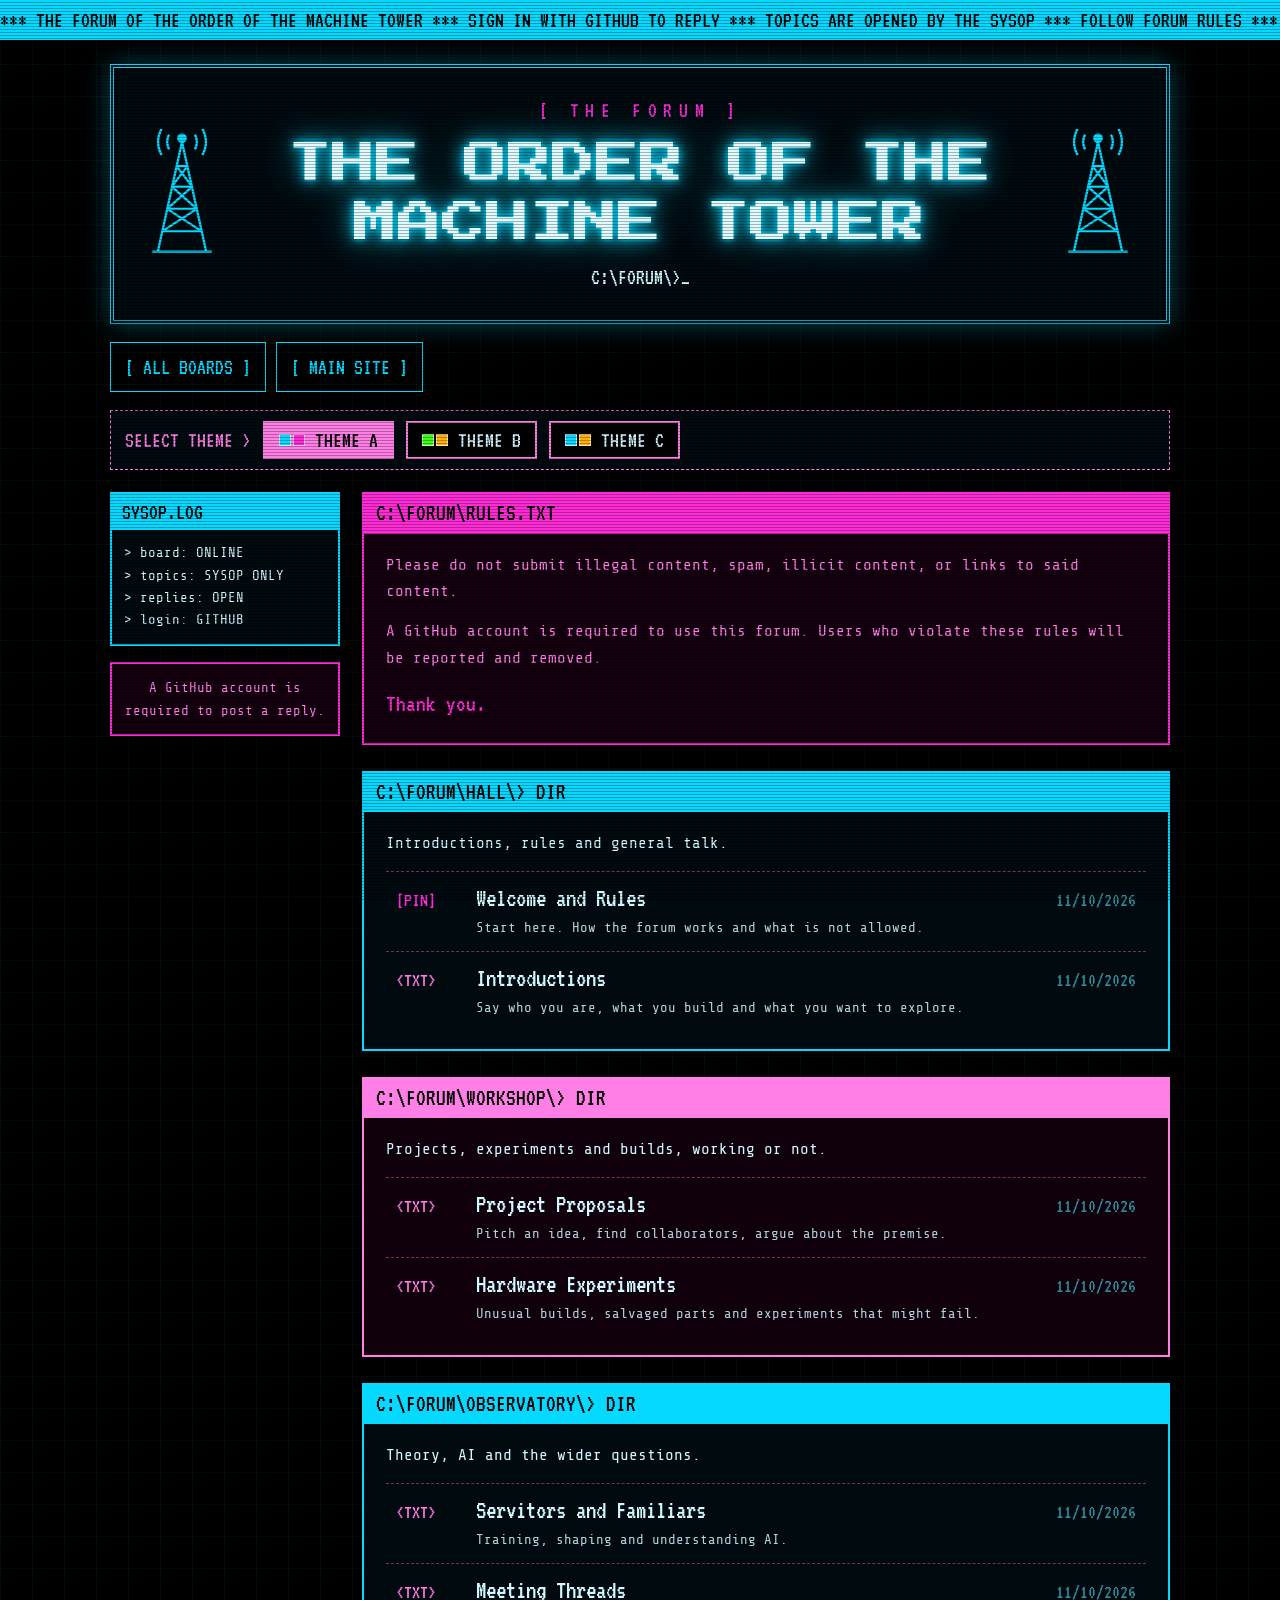
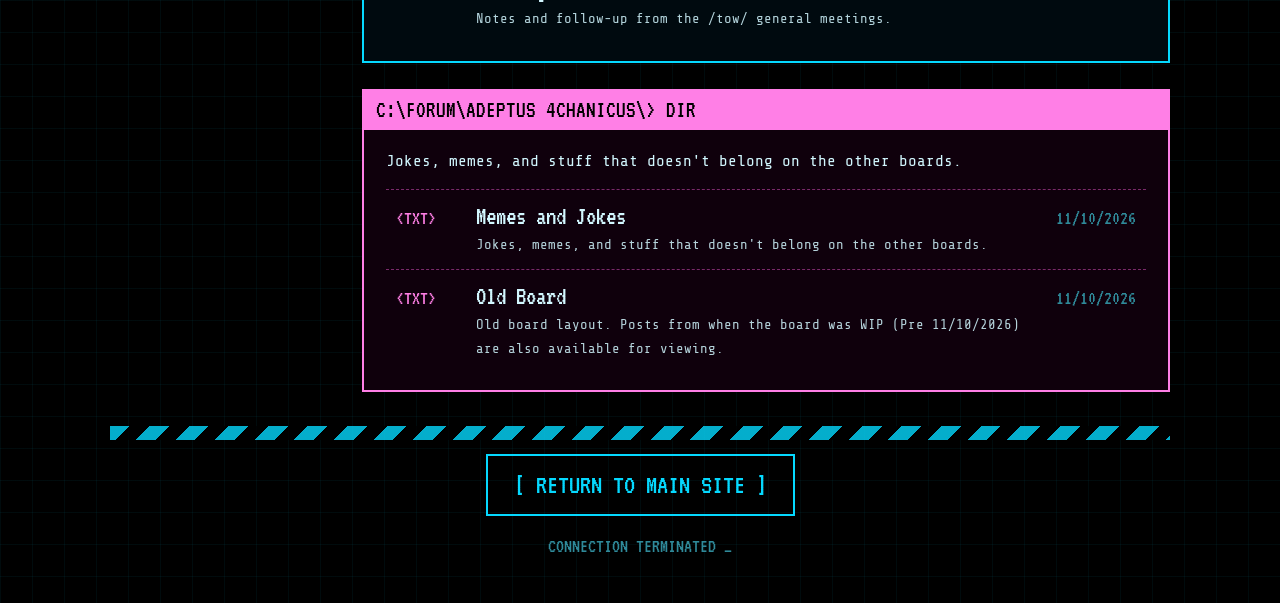
<file: index.html>
<!DOCTYPE html>
<html lang="en">

<head>
  <meta charset="UTF-8">
  <meta name="viewport" content="width=device-width, initial-scale=1.0">

  <title>The Order of the Machine Tower Forum</title>

  <!-- Picks the color theme before the page paints: ?theme=A|B|C in the address, else the visitor's last choice, else A -->
  <script>
    (function () {
      var t = 'A';
      try {
        var p = new URLSearchParams(window.location.search).get('theme');
        var s = null;
        try { s = window.localStorage.getItem('ootmt-theme'); } catch (e) {}
        t = String(p || s || 'A').toUpperCase();
      } catch (e) {}
      if (t !== 'A' && t !== 'B' && t !== 'C') { t = 'A'; }
      document.documentElement.setAttribute('data-theme', t);
    })();
  </script>

  <link rel="preconnect" href="https://fonts.googleapis.com">
  <link rel="preconnect" href="https://fonts.gstatic.com" crossorigin>
  <link rel="stylesheet" href="https://fonts.googleapis.com/css2?family=Share+Tech+Mono&amp;family=VT323&amp;family=Press+Start+2P&amp;display=swap">
  <link rel="stylesheet" href="forum_bbs.css">
</head>

<body data-page="home">

  <div class="marquee" aria-hidden="true">
    <span>*** THE FORUM OF THE ORDER OF THE MACHINE TOWER *** SIGN IN WITH GITHUB TO REPLY *** TOPICS ARE OPENED BY THE SYSOP *** FOLLOW FORUM RULES ***</span>
  </div>

  <div class="wrap" id="content">

    <header class="masthead">
      <svg class="tower" width="96" height="130" viewBox="0 0 100 140" role="img" aria-label="Order crest: a radio tower">
        <g fill="none" stroke="currentColor" stroke-width="2.5" stroke-linejoin="round">
          <path d="M50 14 L24 132 M50 14 L76 132 M18 132 H82"/>
          <path d="M44 40 H56 M39 62 H61 M34 86 H66 M29 110 H71"/>
          <path d="M44 40 L61 62 M56 40 L39 62 M39 62 L66 86 M61 62 L34 86 M34 86 L71 110 M66 86 L29 110"/>
          <circle cx="50" cy="10" r="4" fill="currentColor"/>
          <path class="arc" d="M36 6 A18 18 0 0 0 36 22"/>
          <path class="arc" d="M64 6 A18 18 0 0 1 64 22"/>
          <path class="arc2" d="M28 0 A28 28 0 0 0 28 28"/>
          <path class="arc2" d="M72 0 A28 28 0 0 1 72 28"/>
        </g>
      </svg>
      <div class="masthead__text">
        <div class="kicker">[ THE FORUM ]</div>
        <h1>THE ORDER OF THE MACHINE TOWER</h1>
        <div class="prompt">C:\FORUM\&gt;<span class="blink">_</span></div>
      </div>
      <svg class="tower" width="96" height="130" viewBox="0 0 100 140" aria-hidden="true">
        <g fill="none" stroke="currentColor" stroke-width="2.5" stroke-linejoin="round">
          <path d="M50 14 L24 132 M50 14 L76 132 M18 132 H82"/>
          <path d="M44 40 H56 M39 62 H61 M34 86 H66 M29 110 H71"/>
          <path d="M44 40 L61 62 M56 40 L39 62 M39 62 L66 86 M61 62 L34 86 M34 86 L71 110 M66 86 L29 110"/>
          <circle cx="50" cy="10" r="4" fill="currentColor"/>
          <path class="arc3" d="M36 6 A18 18 0 0 0 36 22"/>
          <path class="arc3" d="M64 6 A18 18 0 0 1 64 22"/>
          <path class="arc" d="M28 0 A28 28 0 0 0 28 28"/>
          <path class="arc" d="M72 0 A28 28 0 0 1 72 28"/>
        </g>
      </svg>
    </header>

    <nav class="nav" aria-label="Forum">
      <a href="index.html" data-link="home">[ ALL BOARDS ]</a>
      <a href="https://adeptus-telvannus.neocities.org/hpgs/machinetower_main" data-link="main">[ MAIN SITE ]</a>
    </nav>

    <section class="themebar" aria-label="Color theme">
      <span class="themebar__label">SELECT THEME &gt;</span>
      <button type="button" class="theme-btn" data-set-theme="A" aria-pressed="false">
        <span class="chips" aria-hidden="true"><i style="background:#05d9ff"></i><i style="background:#ff2bd6"></i></span>THEME A
      </button>
      <button type="button" class="theme-btn" data-set-theme="B" aria-pressed="false">
        <span class="chips" aria-hidden="true"><i style="background:#39ff14"></i><i style="background:#ffb000"></i></span>THEME B
      </button>
      <button type="button" class="theme-btn" data-set-theme="C" aria-pressed="false">
        <span class="chips" aria-hidden="true"><i style="background:#05d9ff"></i><i style="background:#ffb000"></i></span>THEME C
      </button>
    </section>

    <div class="cols">
      <aside class="side" id="side"></aside>
      <main class="content" id="view">
        <noscript><p>This forum needs JavaScript to load its topics and comments.</p></noscript>
      </main>
    </div>

    <footer class="foot">
      <div class="stripe"></div>
      <a class="home" href="https://adeptus-telvannus.neocities.org/hpgs/machinetower_main" data-link="main">[ RETURN TO MAIN SITE ]</a>
      <div class="end">CONNECTION TERMINATED <span class="blink">_</span></div>
    </footer>

  </div>

  <script src="forum_data.js"></script>
  <script src="forum.js"></script>

</body>

</html>
</file>
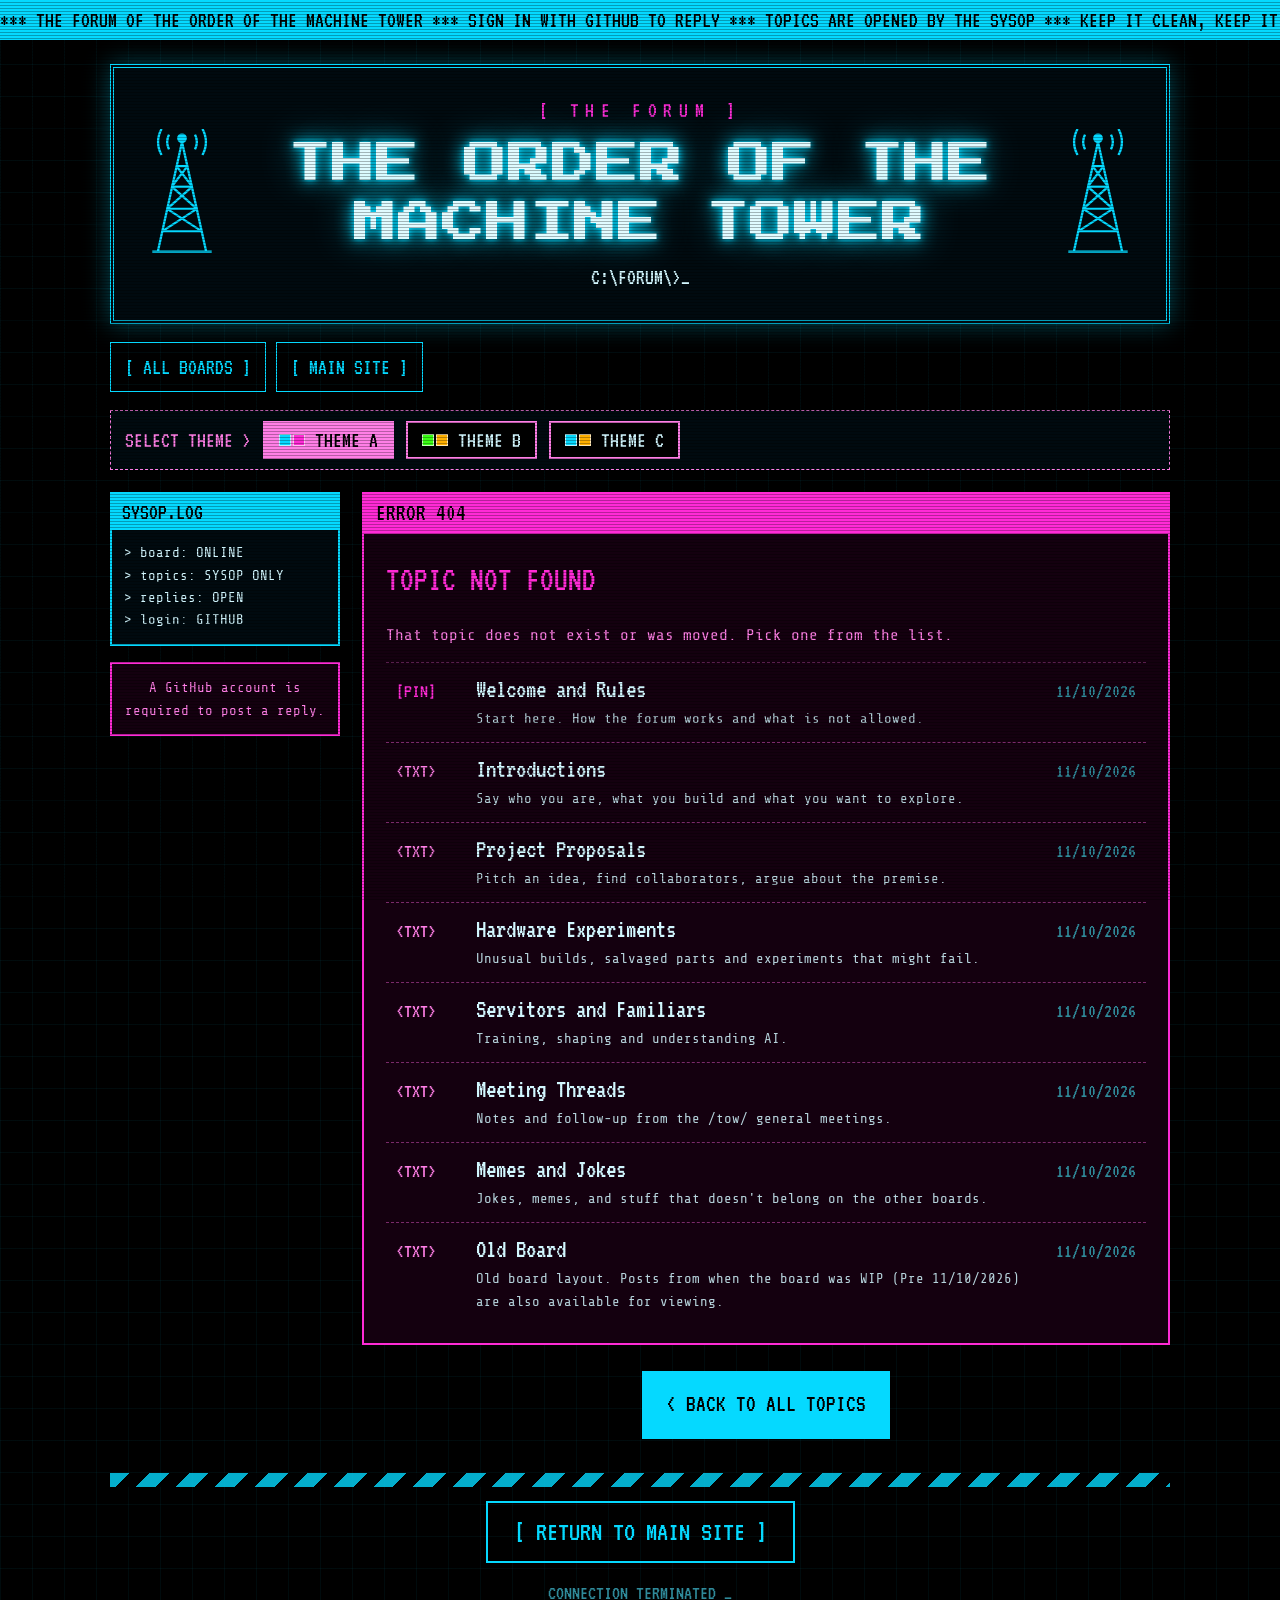
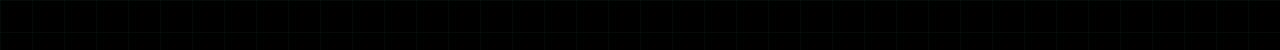
<file: topic.html>
<!DOCTYPE html>
<html lang="en">

<head>
  <meta charset="UTF-8">
  <meta name="viewport" content="width=device-width, initial-scale=1.0">

  <title>Topic - The Order of the Machine Tower Forum</title>

  <!-- Picks the color theme before the page paints: ?theme=A|B|C in the address, else the visitor's last choice, else A -->
  <script>
    (function () {
      var t = 'A';
      try {
        var p = new URLSearchParams(window.location.search).get('theme');
        var s = null;
        try { s = window.localStorage.getItem('ootmt-theme'); } catch (e) {}
        t = String(p || s || 'A').toUpperCase();
      } catch (e) {}
      if (t !== 'A' && t !== 'B' && t !== 'C') { t = 'A'; }
      document.documentElement.setAttribute('data-theme', t);
    })();
  </script>

  <link rel="preconnect" href="https://fonts.googleapis.com">
  <link rel="preconnect" href="https://fonts.gstatic.com" crossorigin>
  <link rel="stylesheet" href="https://fonts.googleapis.com/css2?family=Share+Tech+Mono&amp;family=VT323&amp;family=Press+Start+2P&amp;display=swap">
  <link rel="stylesheet" href="forum_bbs.css">
  <script src="forum_data.js"></script>
</head>

<body data-page="topic">

  <div class="marquee" aria-hidden="true">
    <span>*** THE FORUM OF THE ORDER OF THE MACHINE TOWER *** SIGN IN WITH GITHUB TO REPLY *** TOPICS ARE OPENED BY THE SYSOP *** KEEP IT CLEAN, KEEP IT CURIOUS ***</span>
  </div>

  <div class="wrap" id="content">

    <header class="masthead">
      <svg class="tower" width="96" height="130" viewBox="0 0 100 140" role="img" aria-label="Order crest: a radio tower">
        <g fill="none" stroke="currentColor" stroke-width="2.5" stroke-linejoin="round">
          <path d="M50 14 L24 132 M50 14 L76 132 M18 132 H82"/>
          <path d="M44 40 H56 M39 62 H61 M34 86 H66 M29 110 H71"/>
          <path d="M44 40 L61 62 M56 40 L39 62 M39 62 L66 86 M61 62 L34 86 M34 86 L71 110 M66 86 L29 110"/>
          <circle cx="50" cy="10" r="4" fill="currentColor"/>
          <path class="arc" d="M36 6 A18 18 0 0 0 36 22"/>
          <path class="arc" d="M64 6 A18 18 0 0 1 64 22"/>
          <path class="arc2" d="M28 0 A28 28 0 0 0 28 28"/>
          <path class="arc2" d="M72 0 A28 28 0 0 1 72 28"/>
        </g>
      </svg>
      <div class="masthead__text">
        <div class="kicker">[ THE FORUM ]</div>
        <h1>THE ORDER OF THE MACHINE TOWER</h1>
        <div class="prompt">C:\FORUM\&gt;<span class="blink">_</span></div>
      </div>
      <svg class="tower" width="96" height="130" viewBox="0 0 100 140" aria-hidden="true">
        <g fill="none" stroke="currentColor" stroke-width="2.5" stroke-linejoin="round">
          <path d="M50 14 L24 132 M50 14 L76 132 M18 132 H82"/>
          <path d="M44 40 H56 M39 62 H61 M34 86 H66 M29 110 H71"/>
          <path d="M44 40 L61 62 M56 40 L39 62 M39 62 L66 86 M61 62 L34 86 M34 86 L71 110 M66 86 L29 110"/>
          <circle cx="50" cy="10" r="4" fill="currentColor"/>
          <path class="arc3" d="M36 6 A18 18 0 0 0 36 22"/>
          <path class="arc3" d="M64 6 A18 18 0 0 1 64 22"/>
          <path class="arc" d="M28 0 A28 28 0 0 0 28 28"/>
          <path class="arc" d="M72 0 A28 28 0 0 1 72 28"/>
        </g>
      </svg>
    </header>

    <nav class="nav" aria-label="Forum">
      <a href="index.html" data-link="home">[ ALL BOARDS ]</a>
      <a href="https://adeptus-telvannus.neocities.org/hpgs/machinetower_main" data-link="main">[ MAIN SITE ]</a>
    </nav>

    <section class="themebar" aria-label="Color theme">
      <span class="themebar__label">SELECT THEME &gt;</span>
      <button type="button" class="theme-btn" data-set-theme="A" aria-pressed="false">
        <span class="chips" aria-hidden="true"><i style="background:#05d9ff"></i><i style="background:#ff2bd6"></i></span>THEME A
      </button>
      <button type="button" class="theme-btn" data-set-theme="B" aria-pressed="false">
        <span class="chips" aria-hidden="true"><i style="background:#39ff14"></i><i style="background:#ffb000"></i></span>THEME B
      </button>
      <button type="button" class="theme-btn" data-set-theme="C" aria-pressed="false">
        <span class="chips" aria-hidden="true"><i style="background:#05d9ff"></i><i style="background:#ffb000"></i></span>THEME C
      </button>
    </section>

    <div class="cols">
      <aside class="side" id="side"></aside>
      <main class="content">

        <!-- forum.js draws the topic title and description in here -->
        <div id="view">
          <noscript><p>This forum needs JavaScript to load its topics and comments.</p></noscript>
        </div>

        <!-- Comments. The giscus script tag is written here, in the page, for the topic named in the address (?t=...).
             It only appears when that topic exists in forum_data.js. -->
        <section class="win win--alt" id="replies" hidden>
          <div class="win__bar">REPLIES.LOG</div>
          <div class="win__body">
            <p class="replies__note">Sign in with GitHub to reply. Replies appear below.</p>
            <div class="giscus-box" id="giscus-box">
              <script>
                (function () {
                  var D = window.FORUM, slug = '', t = null, board = null, i;
                  if (!D || !D.topics || !D.boards) { return; }
                  try { slug = new URLSearchParams(window.location.search).get('t') || ''; } catch (e) {}
                  for (i = 0; i < D.topics.length; i++) { if (D.topics[i].slug === slug) { t = D.topics[i]; } }
                  if (!t) { return; }
                  for (i = 0; i < D.boards.length; i++) { if (D.boards[i].id === t.board) { board = D.boards[i]; } }
                  document.getElementById('replies').hidden = false;

                  var c = D.config;
                  function esc(s) { return String(s).replace(/&/g, '&amp;').replace(/"/g, '&quot;').replace(/</g, '&lt;'); }

                  document.write(
                    '<script src="https://giscus.app/client.js"' +
                    ' data-repo="' + esc(c.repo) + '"' +
                    ' data-repo-id="' + esc(c.repoId) + '"' +
                    ' data-category="' + esc((board && board.category) || c.category) + '"' +
                    ' data-category-id="' + esc((board && board.categoryId) || c.categoryId) + '"' +
                    ' data-mapping="' + (t.discussion ? 'number' : 'specific') + '"' +
                    ' data-term="' + esc(t.discussion ? t.discussion : t.slug) + '"' +
                    ' data-strict="0"' +
                    ' data-reactions-enabled="0"' +
                    ' data-emit-metadata="0"' +
                    ' data-input-position="top"' +
                    ' data-theme="' + esc(c.giscusTheme) + '"' +
                    ' data-lang="en"' +
                    ' crossorigin="anonymous"' +
                    ' async><\/script>'
                  );
                })();
              </script>
            </div>
          </div>
        </section>

        <div class="actions">
          <a class="btn-forum" href="index.html" data-link="home">&lt; BACK TO ALL TOPICS</a>
        </div>

      </main>
    </div>

    <footer class="foot">
      <div class="stripe"></div>
      <a class="home" href="https://adeptus-telvannus.neocities.org/hpgs/machinetower_main" data-link="main">[ RETURN TO MAIN SITE ]</a>
      <div class="end">CONNECTION TERMINATED <span class="blink">_</span></div>
    </footer>

  </div>

  <script src="forum.js"></script>

</body>

</html>
</file>
<file: forum_bbs.css>
/* ==========================================================
   The Order of the Machine Tower - Phosphor BBS
   Three selectable color themes: A, B and C.
   Switch themes with the buttons on the page, or by adding
   ?theme=A, ?theme=B or ?theme=C to the page address.
   ========================================================== */

/* ---------- Theme A: Cyan and Magenta ---------- */
:root,
:root[data-theme="A"] {
  --primary: #05d9ff;        /* borders, headers, links, marquee */
  --text: #d2f7ff;           /* body text */
  --title: #e0fbff;          /* page title */
  --panel: #000a0f;          /* window backgrounds */
  --secondary: #ff7fe6;      /* FAQ and archive windows */
  --accent: #ff2bd6;         /* notice, buttons, dividers */
  --accent-soft: #ff7fe6;    /* notice text */
  --notice-bg: #14000f;
  --faq-bg: #0f000c;
  --dash: #7a2a6a;           /* table row lines */
  --charter-text: #ffc2f2;   /* the "Order" half of the manifesto */
  --foot: #2f8a9a;           /* footer text */
  --glow: 5, 217, 255;       /* primary as r, g, b */
  --accent-rgb: 255, 43, 214;
}

/* ---------- Theme B: Green and Amber ---------- */
:root[data-theme="B"] {
  --primary: #39ff14;
  --text: #b6ffcb;
  --title: #d5ffe1;
  --panel: #020a02;
  --secondary: #4dffd2;
  --accent: #ffb000;
  --accent-soft: #ffd36b;
  --notice-bg: #140c00;
  --faq-bg: #00100a;
  --dash: #1c6a58;
  --charter-text: #ffe3a8;
  --foot: #3f8f2e;
  --glow: 57, 255, 20;
  --accent-rgb: 255, 176, 0;
}

/* ---------- Theme C: Cyan and Amber ---------- */
:root[data-theme="C"] {
  --primary: #05d9ff;
  --text: #d2f7ff;
  --title: #e0fbff;
  --panel: #000a0f;
  --secondary: #ffd36b;
  --accent: #ffb000;
  --accent-soft: #ffd36b;
  --notice-bg: #140c00;
  --faq-bg: #0f0a00;
  --dash: #7a5a1a;
  --charter-text: #ffe3a8;
  --foot: #2f8a9a;
  --glow: 5, 217, 255;
  --accent-rgb: 255, 176, 0;
}

/* ---------- Base ---------- */
* { box-sizing: border-box; }

html {
  background: #000;
  color-scheme: dark;
}

body {
  margin: 0;
  position: relative;
  background-color: #000;
  background-image:
    linear-gradient(rgba(var(--glow), .05) 1px, transparent 1px),
    linear-gradient(90deg, rgba(var(--glow), .05) 1px, transparent 1px);
  background-size: 32px 32px;
  color: var(--text);
  font-family: 'Share Tech Mono', 'Courier New', monospace;
  font-size: 16px;
  line-height: 1.65;
}

/* scanlines */
body::after {
  content: "";
  position: fixed;
  inset: 0;
  pointer-events: none;
  z-index: 50;
  background: repeating-linear-gradient(0deg, rgba(0,0,0,.28) 0, rgba(0,0,0,.28) 1px, transparent 1px, transparent 3px);
}

p { margin: 0; }

a { color: var(--primary); text-decoration: underline; }
a:hover { background: var(--primary); color: #000; text-decoration: none; }

:focus-visible { outline: 3px solid #fff; outline-offset: 2px; }

.wrap {
  max-width: 1100px;
  margin: 0 auto;
  padding: 24px 20px 40px;
}

/* ---------- Marquee ---------- */
.marquee {
  background: var(--primary);
  color: #000;
  overflow: hidden;
  white-space: nowrap;
  font-family: 'VT323', monospace;
  font-size: 22px;
  padding: 2px 0;
}
.marquee span {
  display: inline-block;
  animation: marq 32s linear infinite;
}

/* ---------- Masthead ---------- */
.masthead {
  border: 4px double var(--primary);
  padding: 24px 20px;
  display: flex;
  flex-wrap: wrap;
  align-items: center;
  justify-content: center;
  gap: 24px;
  background: var(--panel);
  box-shadow: 0 0 24px rgba(var(--glow), .35);
}
.tower { color: var(--primary); flex: 0 0 auto; }
.masthead__text { text-align: center; flex: 1 1 360px; min-width: 0; }
.kicker {
  font-family: 'VT323', monospace;
  font-size: 22px;
  color: var(--accent);
  letter-spacing: .3em;
}
h1 {
  margin: 6px 0;
  font-family: 'Press Start 2P', monospace;
  font-weight: 400;
  font-size: clamp(20px, 4.2vw, 44px);
  line-height: 1.35;
  color: var(--title);
  text-shadow: 0 0 6px var(--primary), 0 0 18px var(--primary), 0 0 40px rgba(var(--glow), .6);
}
.prompt { font-family: 'VT323', monospace; font-size: 22px; color: var(--text); }
.blink { animation: blinker 1s steps(1) infinite; }

.arc  { animation: ping 2s ease-in-out infinite; }
.arc2 { animation: ping 2s ease-in-out infinite; animation-delay: .5s; }
.arc3 { animation: ping 2s ease-in-out infinite; animation-delay: 1s; }

/* ---------- Notice ---------- */
.notice {
  margin-top: 18px;
  border: 2px solid var(--accent);
  padding: 14px 18px;
  background: var(--notice-bg);
  color: var(--accent-soft);
  font-size: 15px;
}
.notice__label { font-family: 'VT323', monospace; font-size: 24px; color: var(--accent); }

/* ---------- Navigation ---------- */
.nav {
  margin-top: 18px;
  display: flex;
  flex-wrap: wrap;
  gap: 10px;
  font-family: 'VT323', monospace;
  font-size: 22px;
}
.nav a {
  display: block;
  padding: 6px 14px;
  border: 1px solid var(--primary);
  text-decoration: none;
}
.nav a:hover { background: var(--primary); color: #000; }

/* ---------- Theme selector ---------- */
.themebar {
  margin-top: 18px;
  display: flex;
  flex-wrap: wrap;
  align-items: center;
  gap: 10px 12px;
  border: 1px dashed var(--secondary);
  padding: 10px 14px;
  background: var(--panel);
}
.themebar__label { font-family: 'VT323', monospace; font-size: 22px; color: var(--secondary); }
.theme-btn {
  cursor: pointer;
  display: inline-flex;
  align-items: center;
  gap: 10px;
  background: #000;
  color: var(--text);
  border: 2px solid var(--secondary);
  padding: 6px 14px;
  font-family: 'VT323', monospace;
  font-size: 22px;
}
.theme-btn:hover { background: var(--secondary); color: #000; }
.theme-btn[aria-pressed="true"] { background: var(--secondary); color: #000; }
.chips { display: inline-flex; gap: 2px; }
.chips i {
  display: inline-block;
  width: 12px;
  height: 12px;
  border: 1px solid rgba(255,255,255,.7);
}

/* ---------- Layout ---------- */
.cols {
  margin-top: 22px;
  display: flex;
  flex-wrap: wrap;
  gap: 22px;
  align-items: flex-start;
}
.side { flex: 0 0 230px; min-width: 0; display: flex; flex-direction: column; gap: 16px; }
.content { flex: 1 1 540px; min-width: 0; display: flex; flex-direction: column; gap: 26px; }

/* ---------- Windows ---------- */
.win { border: 2px solid var(--primary); background: var(--panel); }
.win__bar {
  background: var(--primary);
  color: #000;
  font-family: 'VT323', monospace;
  font-size: 24px;
  padding: 0 12px;
}
.win__body { padding: 18px 22px; display: flex; flex-direction: column; gap: 14px; }
.win--alt { border-color: var(--secondary); background: var(--faq-bg); }
.win--alt .win__bar { background: var(--secondary); }

.side .win__bar { font-size: 22px; padding: 0 10px; }
.sysop { padding: 12px; font-size: 14px; line-height: 1.6; }

.sidenote {
  border: 2px solid var(--accent);
  background: var(--notice-bg);
  padding: 12px;
  font-size: 14px;
  color: var(--accent-soft);
  text-align: center;
}
.badges { display: flex; flex-direction: column; gap: 8px; }
.badge {
  border: 1px solid;
  padding: 4px;
  font-family: 'VT323', monospace;
  font-size: 20px;
  text-align: center;
}
.badge--1 { color: var(--primary); border-color: var(--primary); }
.badge--2 { color: var(--secondary); border-color: var(--secondary); }
.badge--3 { color: var(--accent); border-color: var(--accent); }

/* ---------- Manifesto ---------- */
.pull {
  font-family: 'VT323', monospace;
  font-size: 26px;
  line-height: 1.3;
  color: #fff;
  text-shadow: 0 0 8px var(--primary);
  text-align: center;
  padding: 8px 0;
}
.pull--accent { text-align: left; padding: 0; text-shadow: 0 0 8px var(--accent); }
.rule {
  text-align: center;
  font-family: 'VT323', monospace;
  font-size: 22px;
  color: var(--accent);
  letter-spacing: .2em;
  border-top: 1px dashed var(--primary);
  padding-top: 16px;
}
.charter-text { display: flex; flex-direction: column; gap: 14px; color: var(--charter-text); }
.charter-cta { text-align: center; padding-top: 10px; border-top: 1px dashed var(--primary); }
.charter-cta p { margin: 12px 0; font-size: 14px; color: var(--text); }
.cta {
  display: inline-block;
  background: var(--accent);
  color: #000;
  border: 2px solid var(--accent);
  padding: 12px 26px;
  font-family: 'VT323', monospace;
  font-size: 26px;
  text-decoration: none;
  box-shadow: 0 0 14px rgba(var(--accent-rgb), .6);
}
.cta:hover { background: #fff; color: #000; }

/* ---------- Section headings ---------- */
.heading {
  margin: 0 0 14px;
  font-family: 'Press Start 2P', monospace;
  font-weight: 400;
  font-size: 20px;
  color: var(--primary);
  text-shadow: 0 0 10px var(--primary);
}

/* ---------- FAQ ---------- */
.faq { display: flex; flex-direction: column; gap: 10px; }
.faq details { border: 2px solid var(--secondary); background: var(--faq-bg); }
.faq summary {
  padding: 12px 16px;
  color: var(--secondary);
  font-size: 17px;
  cursor: pointer;
  list-style: none;
}
.faq summary::-webkit-details-marker { display: none; }
.faq summary::before { content: "[+] "; color: var(--accent); }
.faq details[open] > summary::before { content: "[-] "; }
.faq summary:hover { background: var(--secondary); color: #000; }
.faq summary:hover::before { color: #000; }
.faq__body { padding: 4px 18px 14px; color: var(--text); display: flex; flex-direction: column; gap: 10px; }

/* ---------- Buttons ---------- */
.actions { display: flex; flex-wrap: wrap; gap: 14px; justify-content: center; }
.btn-rss {
  cursor: pointer;
  background: #000;
  color: var(--accent);
  border: 2px solid var(--accent);
  padding: 12px 22px;
  font-family: 'VT323', monospace;
  font-size: 24px;
}
.btn-rss:hover { background: var(--accent); color: #000; }
.btn-forum {
  display: block;
  background: var(--primary);
  color: #000;
  border: 2px solid var(--primary);
  padding: 12px 22px;
  font-family: 'VT323', monospace;
  font-size: 24px;
  text-decoration: none;
}
.btn-forum:hover { background: #fff; color: #000; }
.btn-mine {
  display: inline-block;
  border: 2px solid var(--primary);
  padding: 8px 18px;
  font-family: 'VT323', monospace;
  font-size: 22px;
  text-decoration: none;
}

/* ---------- Projects ---------- */
.subhead { margin: 10px 0 0; font-family: 'VT323', monospace; font-weight: 400; font-size: 26px; color: var(--accent); }
.dirlist { list-style: none; margin: 0; padding: 0; display: flex; flex-direction: column; gap: 8px; }
.dirlist li { display: flex; flex-wrap: wrap; gap: 10px; }
.tag { color: var(--secondary); }
.draft { color: var(--accent-soft); }

/* ---------- Archive table ---------- */
.table-wrap { overflow-x: auto; }
table { border-collapse: collapse; width: 100%; min-width: 420px; }
th {
  background: var(--secondary);
  color: #000;
  padding: 6px 12px;
  font-family: 'VT323', monospace;
  font-size: 20px;
  font-weight: 400;
  text-align: left;
}
td { padding: 6px 12px; border-bottom: 1px dashed var(--dash); }
tr:last-child td { border-bottom: 0; }

/* ---------- Footer ---------- */
.foot { margin-top: 34px; text-align: center; display: flex; flex-direction: column; gap: 14px; align-items: center; }
.stripe {
  width: 100%;
  height: 14px;
  background: repeating-linear-gradient(135deg, var(--primary) 0 14px, #000 14px 28px);
  opacity: .8;
}
.home {
  font-family: 'VT323', monospace;
  font-size: 28px;
  border: 2px solid var(--primary);
  padding: 6px 26px;
  text-decoration: none;
}
.end { font-family: 'VT323', monospace; font-size: 20px; color: var(--foot); }

/* ---------- Animation ---------- */
@keyframes marq { from { transform: translateX(100%); } to { transform: translateX(-100%); } }
@keyframes blinker { 50% { opacity: 0; } }
@keyframes ping { 0% { opacity: .15; } 50% { opacity: 1; } 100% { opacity: .15; } }

@media (prefers-reduced-motion: reduce) {
  .marquee span, .blink, .arc, .arc2, .arc3 { animation: none; }
  #galaxy-rotation { animation: none; }
}

/* ---------- Mobile ---------- */
@media (max-width: 600px) {
  #galaxy-container { opacity: 0.25; }
  .side { flex: 1 1 100%; }
}


/* ==========================================================
   FORUM ADDITIONS (boards, topic rows, topic page)
   ========================================================== */
.crumbs {
  font-family: 'VT323', monospace;
  font-size: 22px;
  color: var(--secondary);
  overflow-wrap: anywhere;
}
.crumbs a { color: var(--primary); }

.win--rules { border-color: var(--accent); background: var(--notice-bg); }
.win--rules .win__bar { background: var(--accent); }
.win--rules .win__body { color: var(--accent-soft); }
.thanks { font-family: 'VT323', monospace; font-size: 24px; color: var(--accent); }

.board__blurb { color: var(--text); }
.win--alt .board__blurb { color: var(--text); }

.tlist { display: flex; flex-direction: column; }
.trow {
  display: grid;
  grid-template-columns: 64px minmax(0, 1fr) auto;
  gap: 4px 16px;
  align-items: start;
  padding: 12px 10px;
  border-top: 1px dashed var(--dash);
  text-decoration: none;
  color: var(--text);
}
.tlist .trow:first-child { border-top: 1px dashed var(--dash); }
.trow:hover { background: var(--primary); color: #000; }
.trow:hover .trow__tag,
.trow:hover .trow__blurb,
.trow:hover .trow__date { color: #000; }
.trow__tag { font-family: 'VT323', monospace; font-size: 20px; color: var(--secondary); }
.trow__tag--pin { color: var(--accent); }
.trow__main { display: flex; flex-direction: column; gap: 2px; min-width: 0; }
.trow__title { font-family: 'VT323', monospace; font-size: 26px; line-height: 1.15; }
.trow__blurb { font-size: 14px; color: var(--text); opacity: .85; }
.trow__date { font-family: 'VT323', monospace; font-size: 20px; color: var(--foot); white-space: nowrap; }
.win--alt .trow:hover { background: var(--secondary); }
.empty { color: var(--foot); }

.sidelist { list-style: none; margin: 0; padding: 12px; display: flex; flex-direction: column; gap: 8px; font-size: 14px; }

.topic__title {
  margin: 0;
  font-family: 'Press Start 2P', monospace;
  font-weight: 400;
  font-size: clamp(16px, 2.6vw, 24px);
  line-height: 1.5;
  color: var(--title);
  text-shadow: 0 0 8px var(--primary);
}
.topic__blurb { font-size: 17px; }
.topic__meta { font-family: 'VT323', monospace; font-size: 20px; color: var(--accent); }
.replies__note { font-size: 14px; color: var(--foot); }

.giscus-box { min-width: 0; min-height: 120px; }
.giscus-box .giscus, .giscus-box giscus-widget { width: 100%; }

.placeholder {
  border: 2px dashed var(--secondary);
  padding: 18px;
  display: flex;
  flex-direction: column;
  gap: 8px;
}
.placeholder__head { font-family: 'VT323', monospace; font-size: 24px; color: var(--secondary); }

.bigerr { font-family: 'VT323', monospace; font-size: 34px; color: var(--accent); }

@media (max-width: 600px) {
  .trow { grid-template-columns: minmax(0, 1fr); }
  .trow__date { white-space: normal; }
}

#view { display: flex; flex-direction: column; gap: 26px; min-width: 0; }
</file>
